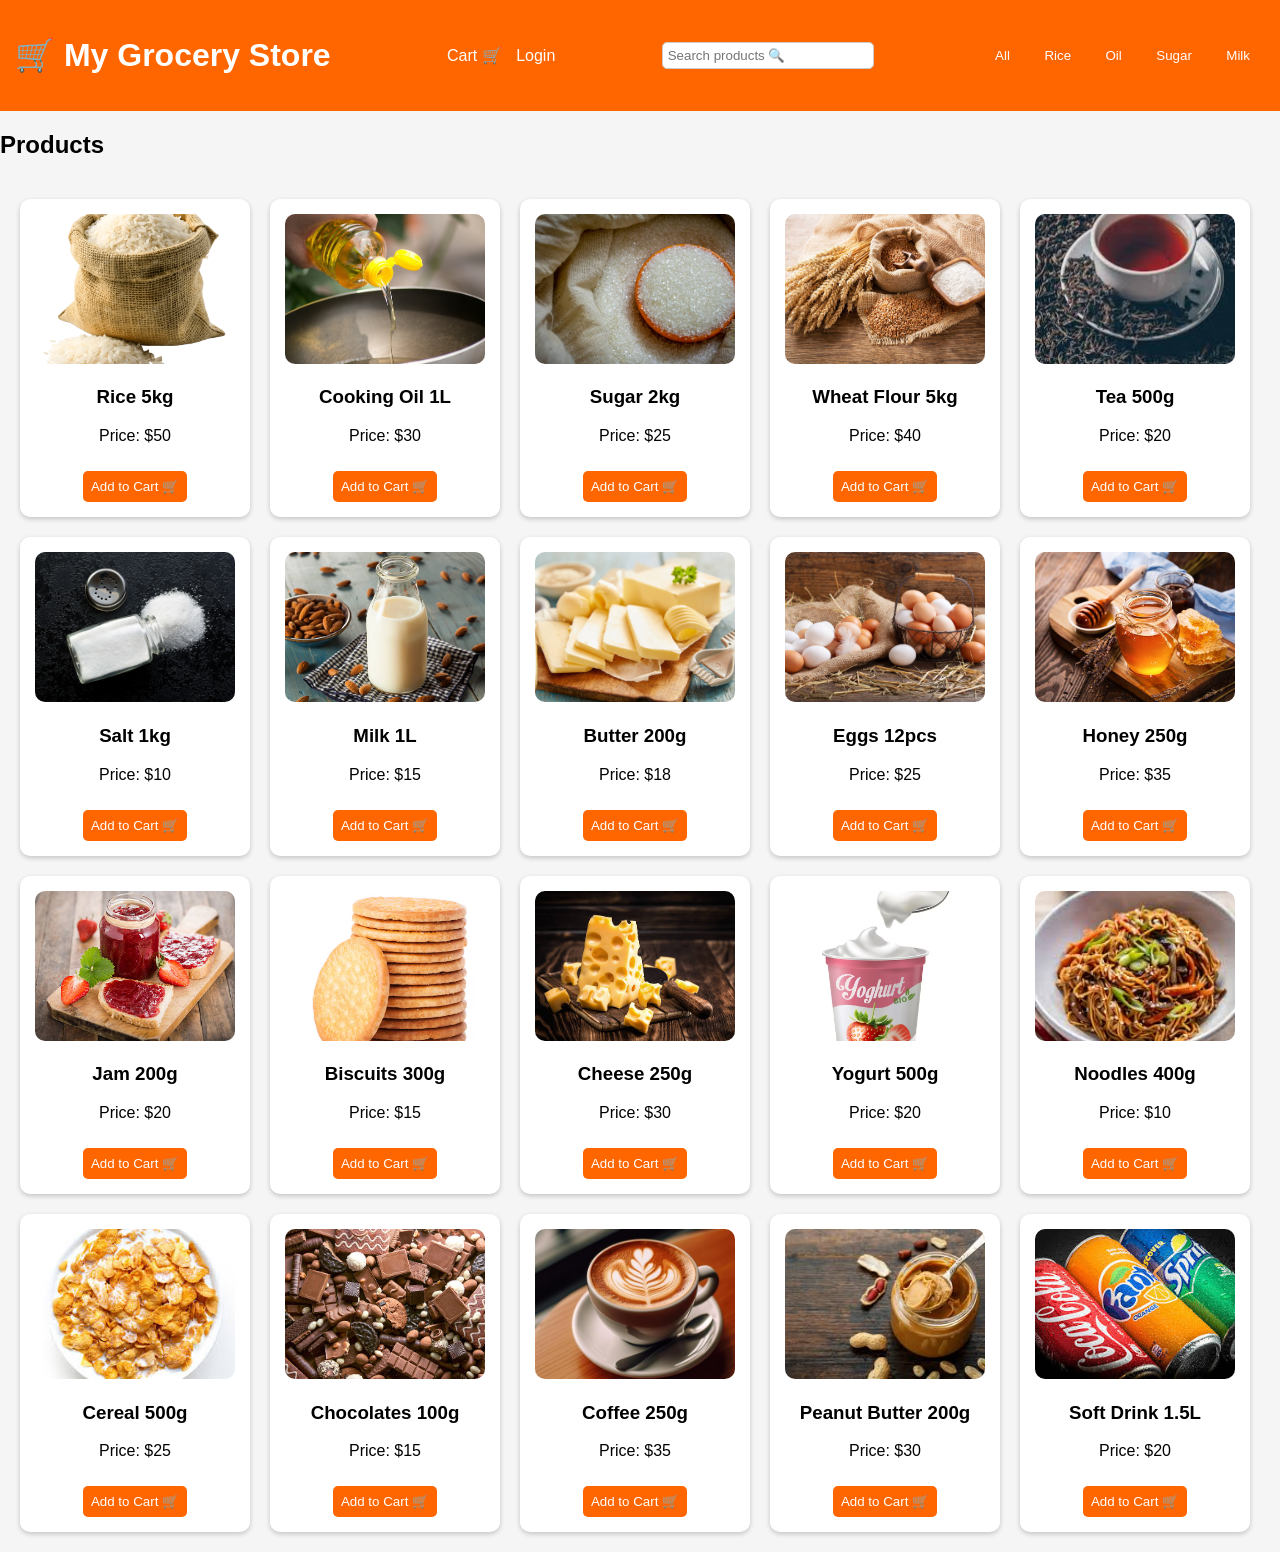
<file: index.html>
<!DOCTYPE html>
<html lang="en">
<head>
<meta charset="UTF-8">
<meta name="viewport" content="width=device-width, initial-scale=1.0">
<title>Grocery Store</title>
<link rel="stylesheet" href="style.css">
</head>
<body>
<header>
    <h1>🛒 My Grocery Store</h1>
    <nav>
        <a href="cart.html">Cart 🛒</a>
        <a href="login.html">Login</a>
    </nav>
    <div class="search-bar">
        <input type="text" id="searchInput" placeholder="Search products 🔍">
    </div>
    <div class="categories">
        <button onclick="filterCategory('All')">All</button>
        <button onclick="filterCategory('Rice')">Rice</button>
        <button onclick="filterCategory('Oil')">Oil</button>
        <button onclick="filterCategory('Sugar')">Sugar</button>
        <button onclick="filterCategory('Milk')">Milk</button>
    </div>
</header>

<main>
    <h2>Products</h2>
    <div class="products" id="products-container"></div>
</main>

<script src="script.js"></script>
</body>
</html>
</file>
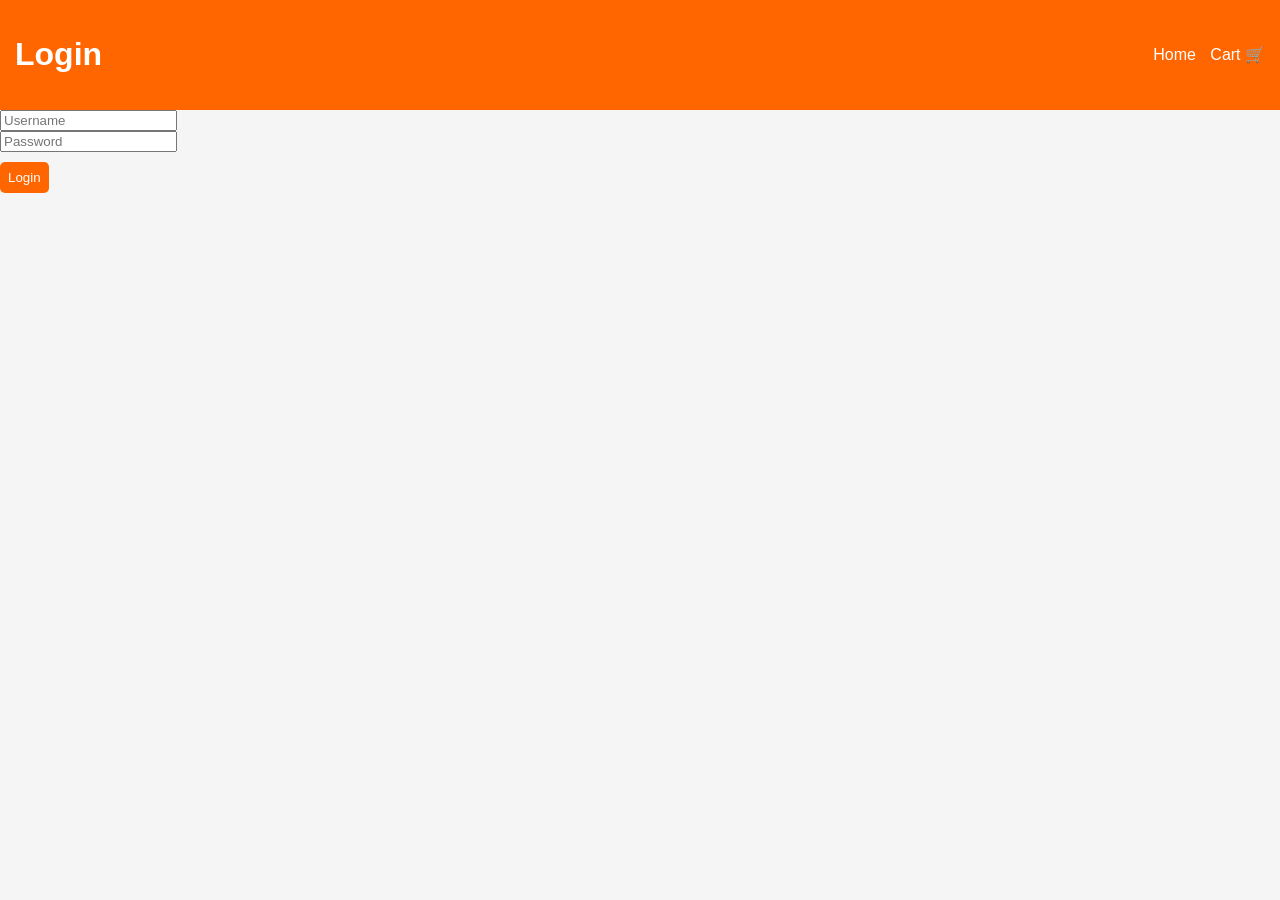
<file: login.html>
<!DOCTYPE html>
<html lang="en">
<head>
<meta charset="UTF-8">
<meta name="viewport" content="width=device-width, initial-scale=1.0">
<title>Login</title>
<link rel="stylesheet" href="style.css">
</head>
<body>
<header>
    <h1>Login</h1>
    <nav>
        <a href="index.html">Home</a>
        <a href="cart.html">Cart 🛒</a>
    </nav>
</header>

<main>
<form id="login-form">
    <input type="text" id="username" placeholder="Username" required><br>
    <input type="password" id="password" placeholder="Password" required><br>
    <button type="submit">Login</button>
</form>
</main>

<script>
document.getElementById('login-form').addEventListener('submit', function(e){
    e.preventDefault();
    alert('Logged in successfully ✅');
    window.location.href = 'index.html';
});
</script>
</body>
</html>
</file>
<file: style.css>
body {
    font-family: Arial, sans-serif;
    margin: 0;
    padding: 0;
    background: #f5f5f5;
}

header {
    background: #ff6600;
    color: white;
    padding: 15px;
    display: flex;
    flex-wrap: wrap;
    justify-content: space-between;
    align-items: center;
}

header nav a {
    color: white;
    margin-left: 10px;
    text-decoration: none;
}

.search-bar input {
    padding: 5px;
    margin: 10px 0;
    width: 200px;
    border-radius: 5px;
    border: 1px solid #ccc;
}

.categories button {
    padding: 5px 10px;
    margin: 5px;
    border: none;
    border-radius: 5px;
    background: #ff6600;
    color: white;
    cursor: pointer;
}

.products {
    display: flex;
    flex-wrap: wrap;
    gap: 20px;
    padding: 20px;
}

.product-card {
    background: white;
    padding: 15px;
    border-radius: 10px;
    width: 200px;
    text-align: center;
    box-shadow: 0 2px 5px rgba(0,0,0,0.2);
    transition: transform 0.2s;
}

.product-card:hover {
    transform: scale(1.05);
}

.product-card img {
    width: 100%;
    height: 150px;
    object-fit: cover;
    border-radius: 10px;
}

button {
    background: #ff6600;
    color: white;
    border: none;
    padding: 8px;
    cursor: pointer;
    border-radius: 5px;
    margin-top: 10px;
}
</file>
